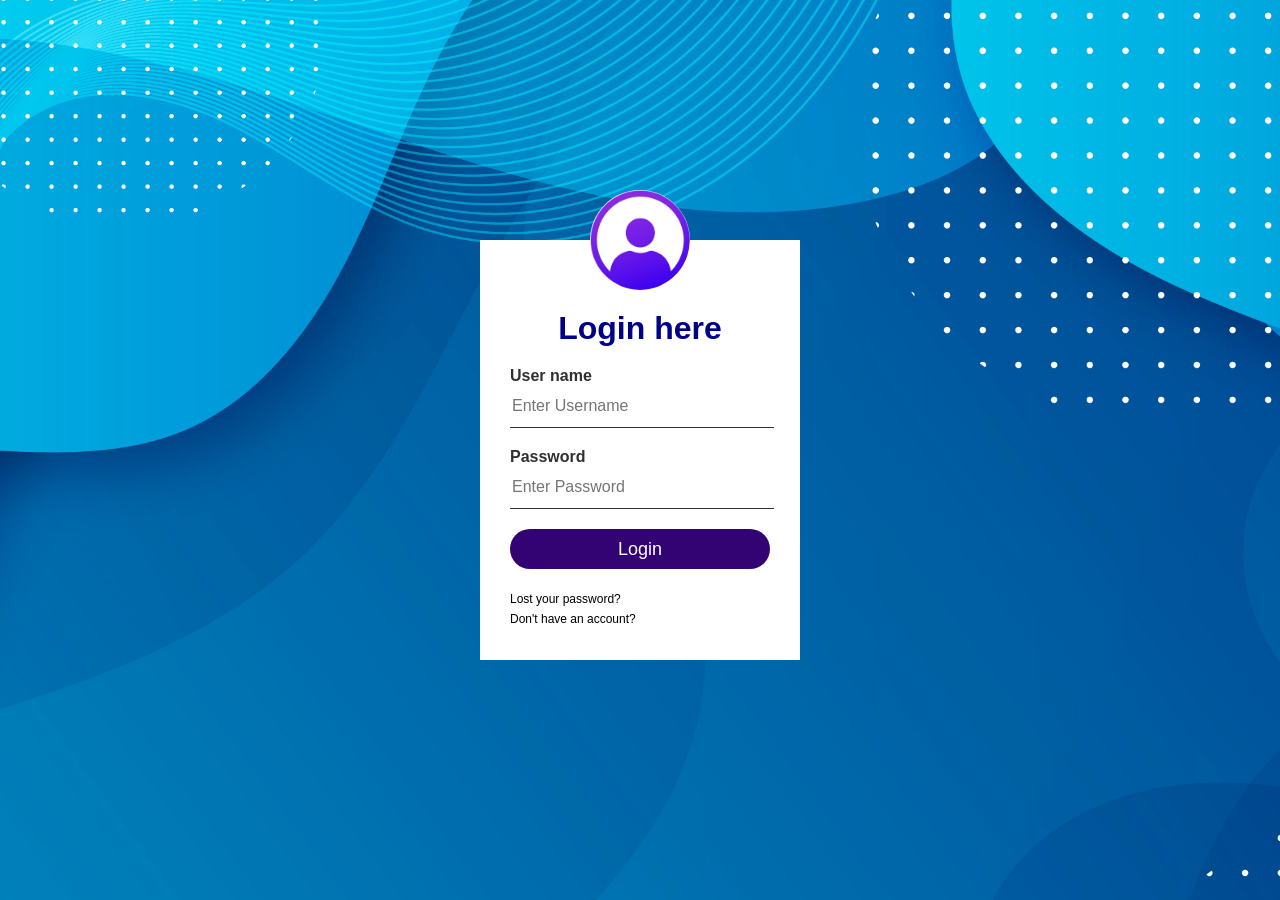
<file: index.html>
<!DOCTYPE html>
<html>
<head>
    <title>Login Here</title>
    <link rel="icon" type="image/png" href="login.png">
    <link rel="stylesheet" type="text/css" href="main.css">
    <meta name="viewport" content="width=device-width, initial-scale=1.0">
</head>
<body>
    <div class="loginbox">
    <img src="user02.jpg" class="user">
        <h1>Login here</h1>

     <form>
         <p>User name</p>
         <input type="text" name="" placeholder="Enter Username">
         <p>Password</p>
         <input type="password" name="" placeholder="Enter Password">
         <br>
         <input type="submit" name="" value="Login">
         <br>
         <a href="#">Lost your password?</a><br>
         <a href="#">Don't have an account?</a>
     </form>

</div>
</body>
</html>
</file>
<file: main.css>
body {
    margin: 0;
    padding: 0;
    background-image: url("background.jpg");
    background-size: 1942px;
    background-position: top;
    font-family: sans-serif;
}


.loginbox{
    width: 320px;
    height: 420px;
    background: white;
    color: #303030;
    top: 50%;
    left: 50%;
    position: absolute;
    transform: translate(-50%, -50%);
    box-sizing: border-box;
    padding: 70px 30px;
}

.user{
    height: 100px;
    width: 100px;
    border-radius: 50%;
    position: absolute;
    top: -50px;
    left: calc(50% - 50px);
}

h1{
    color: darkblue;
    margin: 0;
    padding: 0 0 20px;
    text-align: center;
    font-size: 32px;
}

.loginbox p{
    margin: 0;
    padding: 0;
    font-weight: bold;
}

.loginbox input{
    width: 100%;
    margin-bottom: 20px;

}

.loginbox input[type="text"], input[type="password"]
{
    border: none;
    border-bottom: 1px solid #303030;
    background: transparent;
    outline: none;
    height: 40px;
    color: #303030;
    font-size: 16px;
}

.loginbox input[type="submit"]
{
    border: none;
    outline: none;
    height: 40px;
    background: #340373;
    color: white;
    font-size: 18px;
    border-radius: 20px;
}

.loginbox input[type="submit"]:hover
{
    cursor: pointer;
    background: #711CE7;
}

.loginbox a{
    text-decoration: none;
    font-size: 12px;
    line-height: 20px;
    color: black;
}

.loginbox a:hover
{
    color: #505050;
}
</file>
